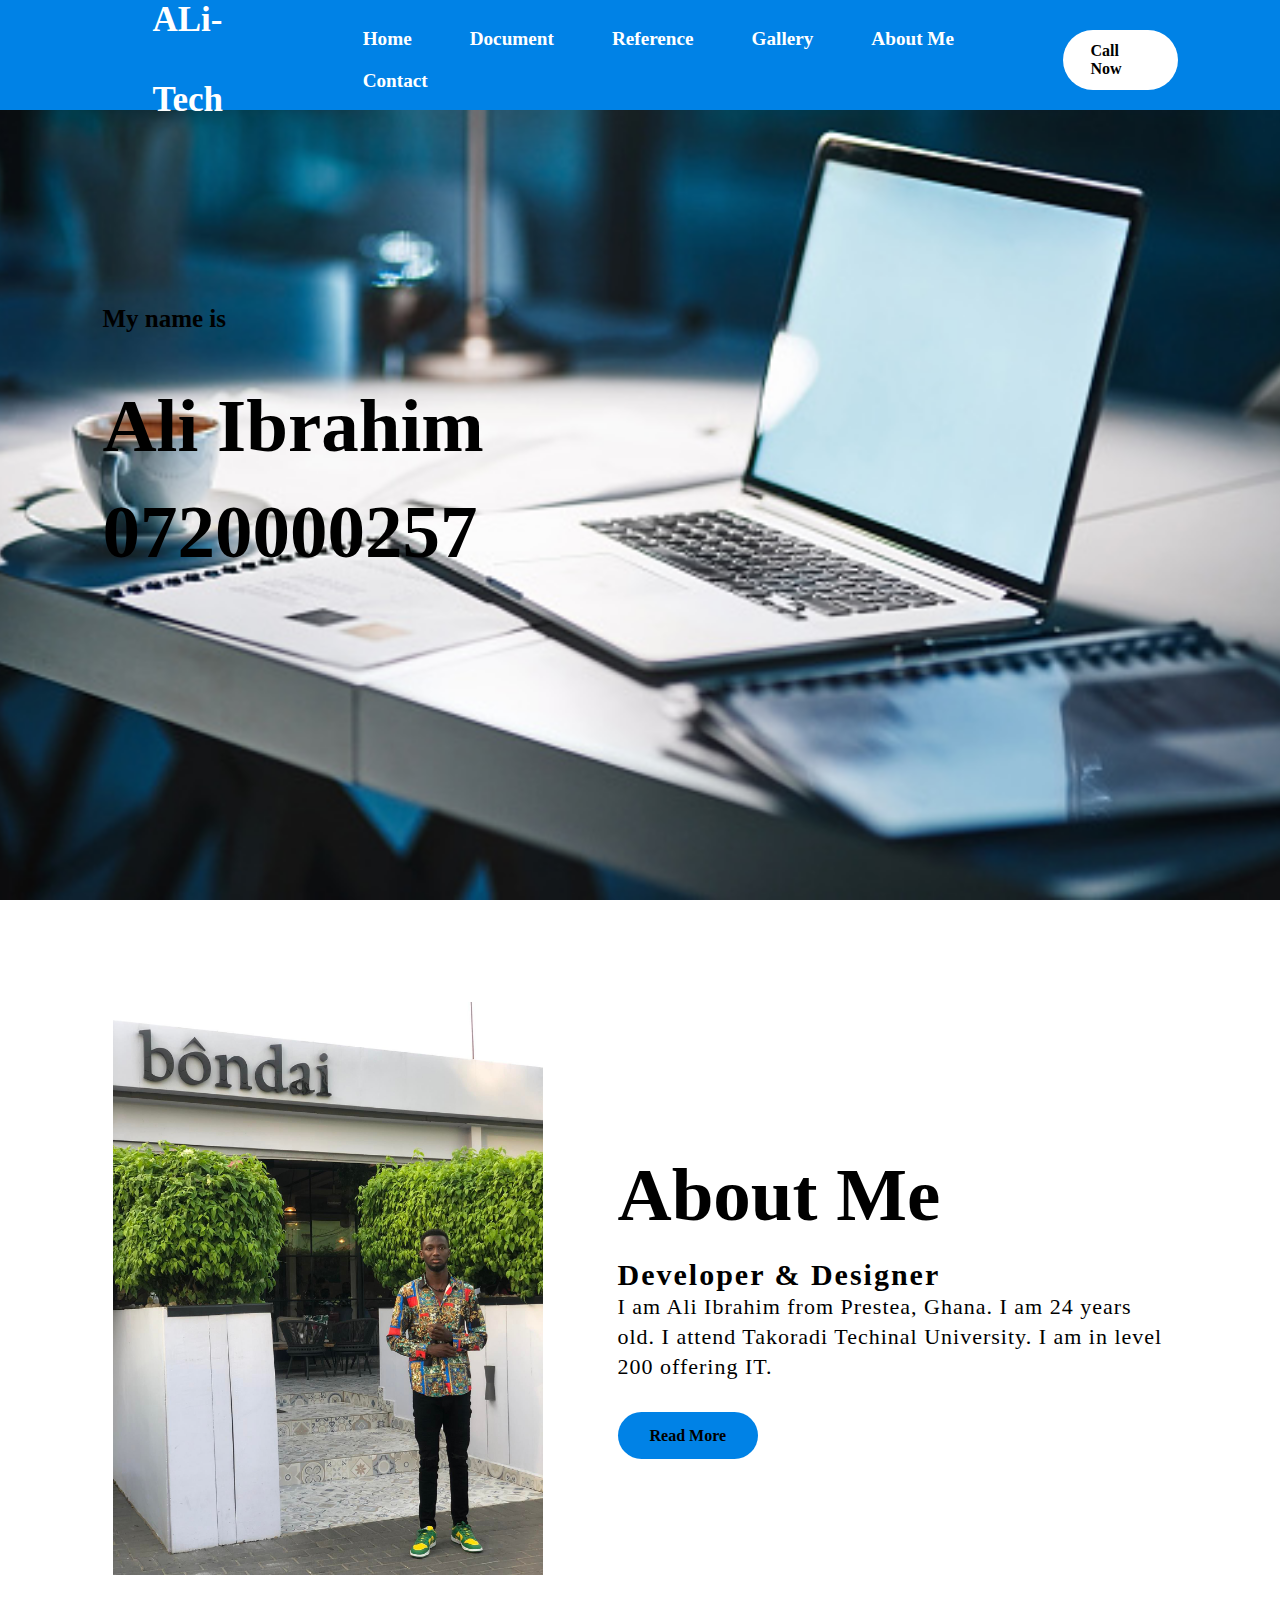
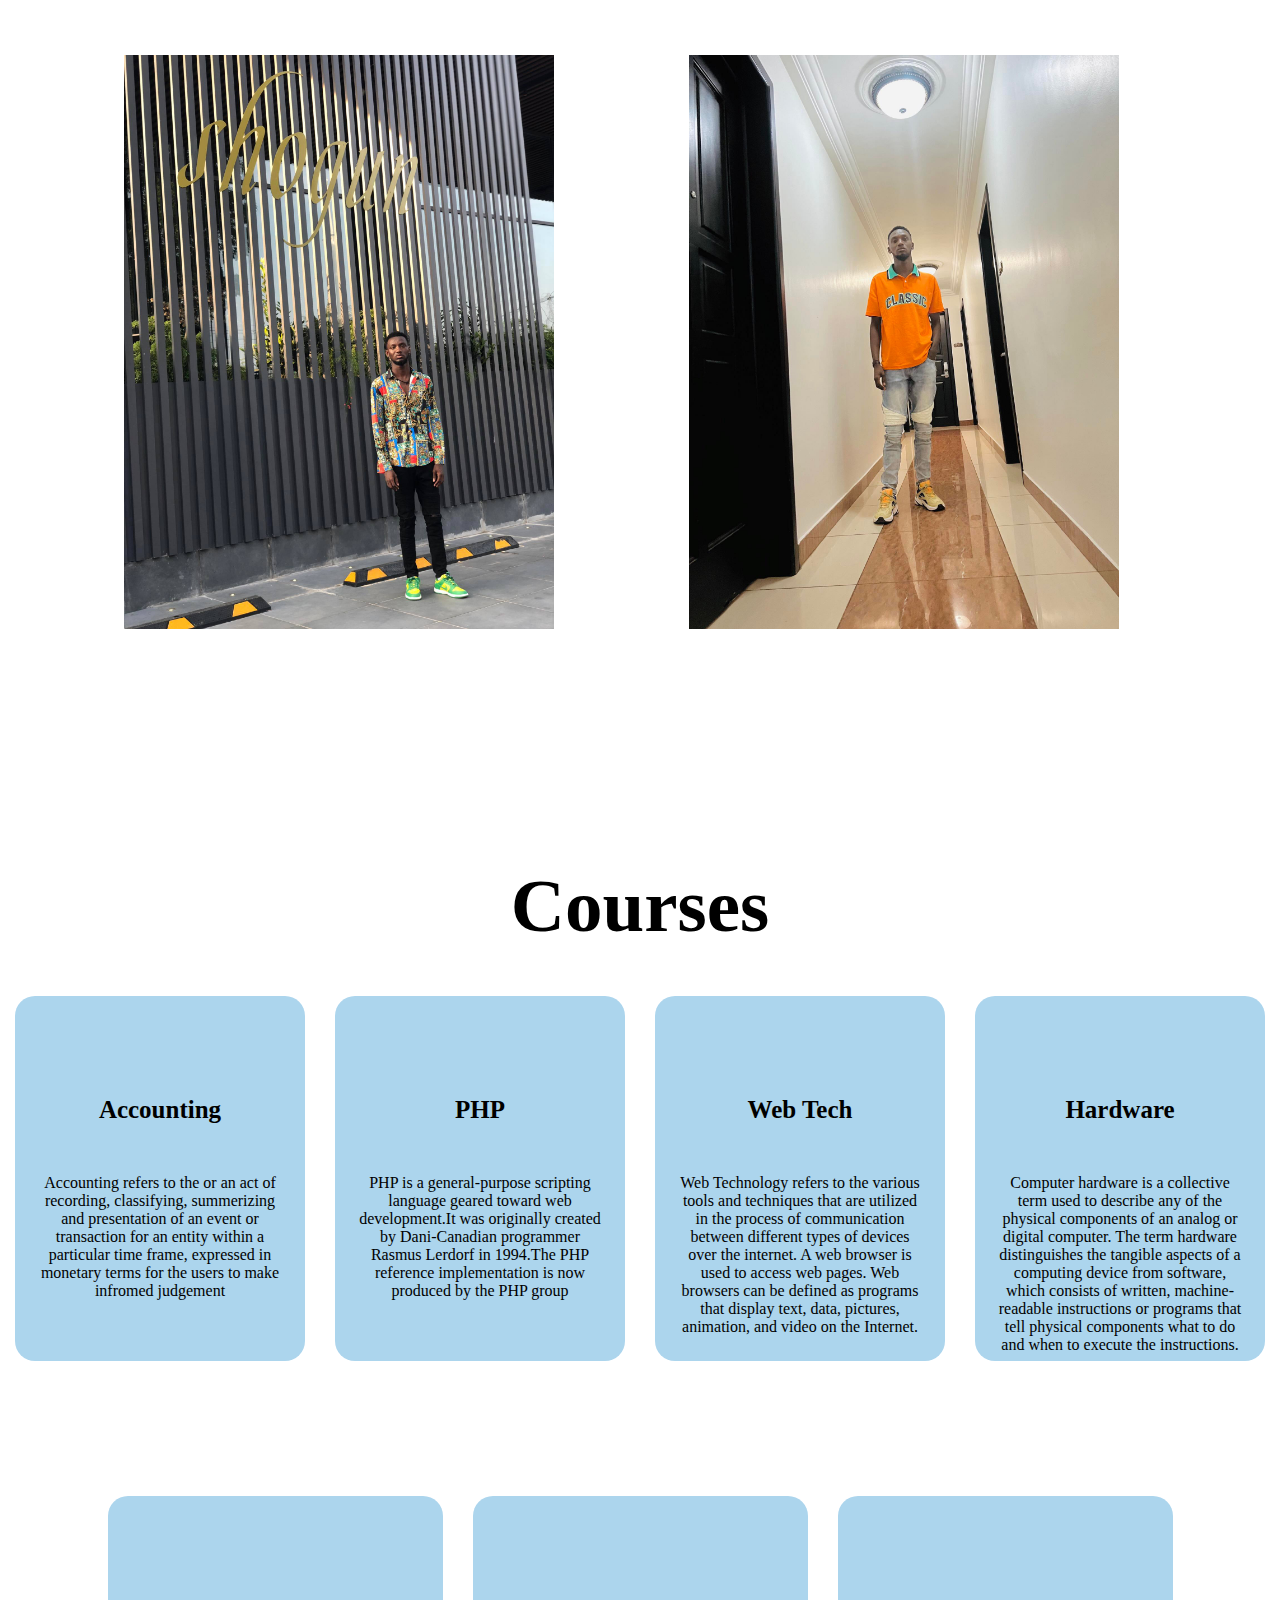
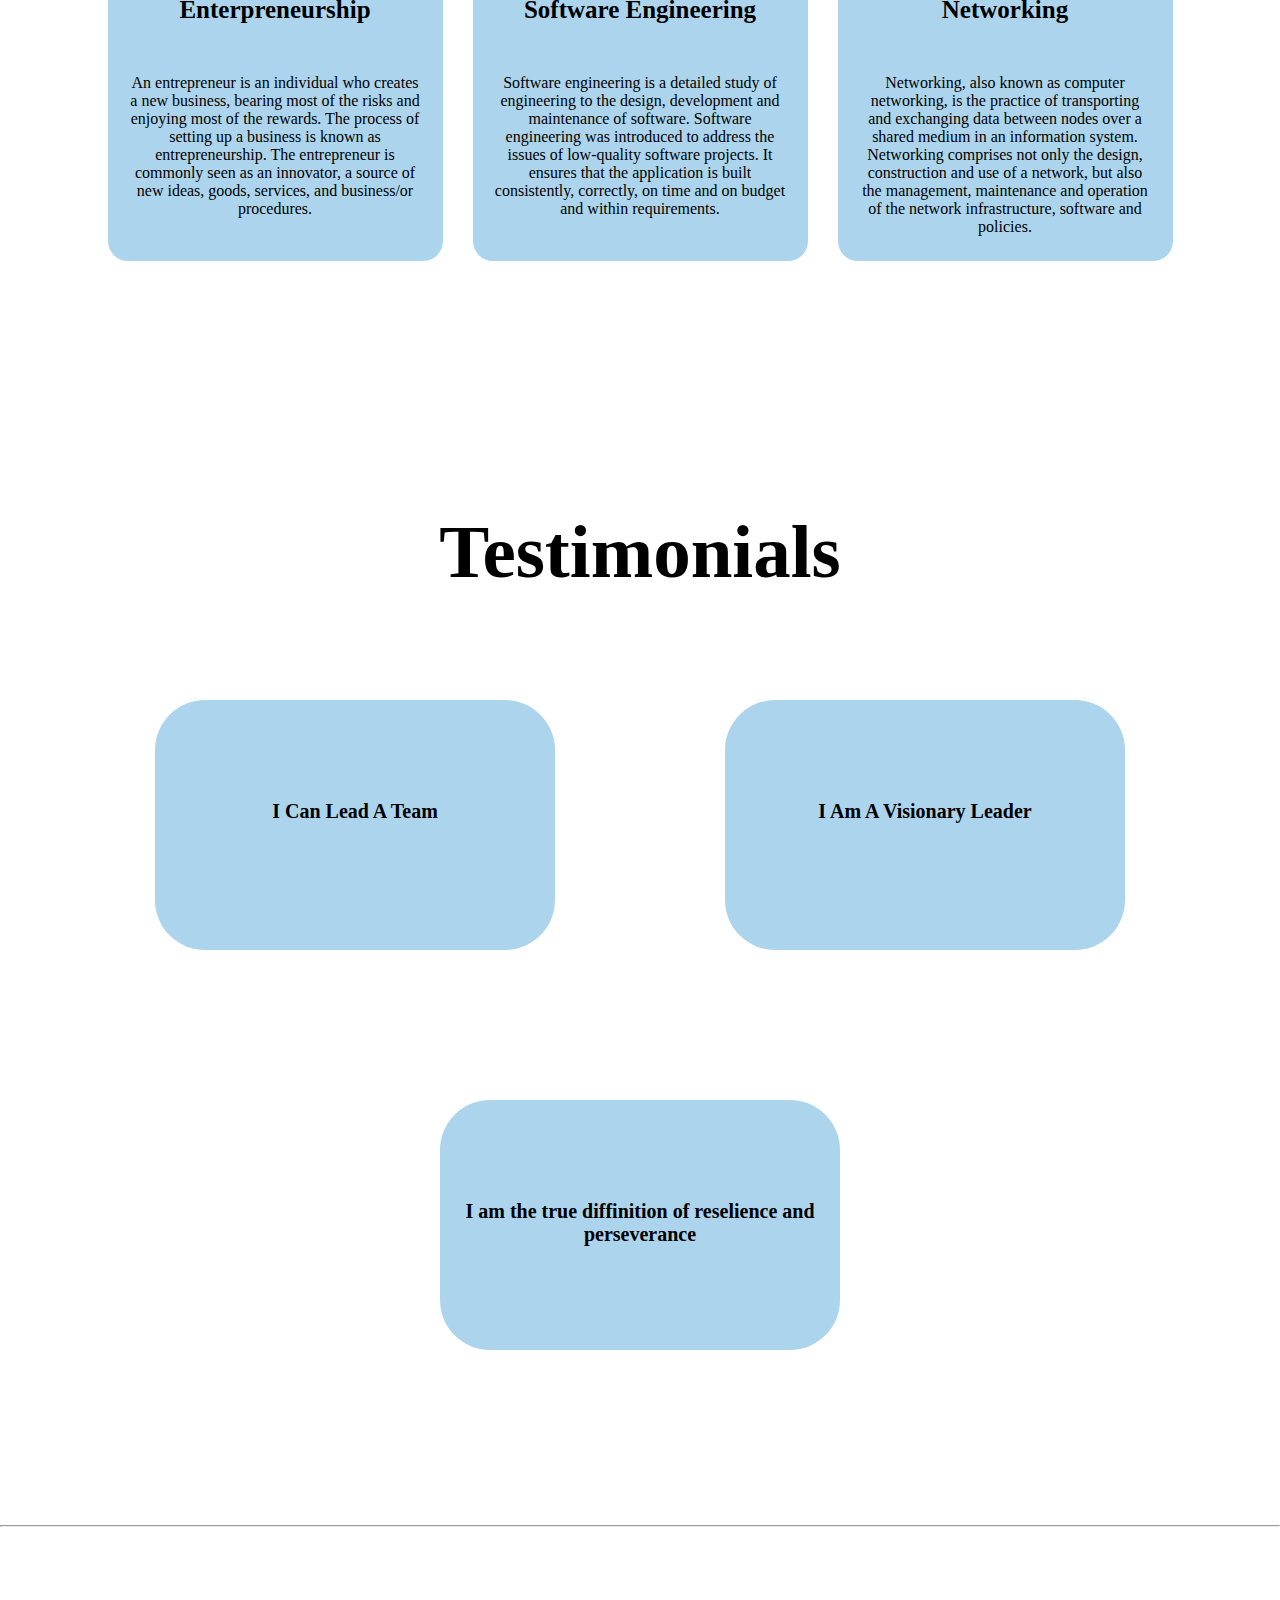
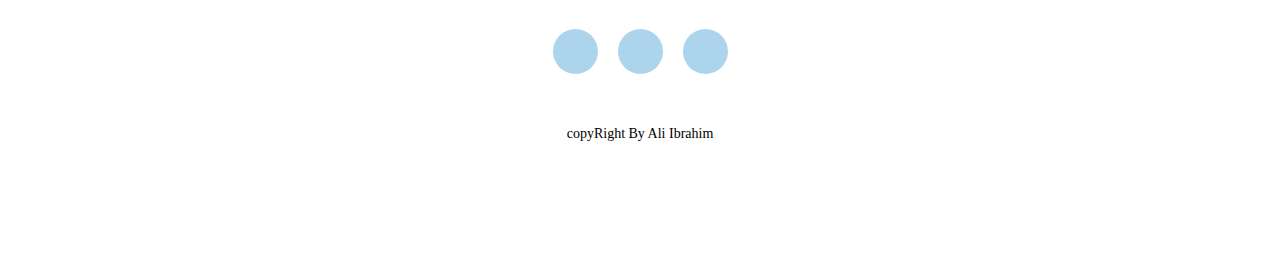
<file: index.html>
<!DOCTYPE html>
<html lang="en">
    <head>
        <meta charset="utf-8">
        <title>Portfolio</title>
        <meta name="viewport" content="width=device-width,initial-scale=1.0">
        <link rel="stylesheet" href="css/style.css">
    </head>
    <body>
        <div class="hero">
         <nav>
            <label class="logo">ALi-Tech</label>
            <ul>
                <li><a href="index.html">Home</a></li>
                <li><a href="document.html">Document</a></li>
                <li><a href="reference.html">Reference</a></li>
                <li><a href="gallery.html">Gallery</a></li>
                <li><a href="aboutme.html">About Me</a></li>
                <li><a href="contact.html">Contact</a></li>
            </ul>
            <a href="tel:0202822699" class="btn">Call Now</a>
            </nav>

            <div class="content">
                <h3>My name is</h3>
                <h1>Ali Ibrahim</h1>
                <h1>0720000257</h1>
                
    
                <div class="newslatter">

    
    
                </div>
            </div>

        </div>

        <section class="about">
            <div class="main">
                <img src="gallery/1.jpg" alt="pic-in-school" >
                
                <div class="about-text">
                    <h2>About Me</h2>
                    <h5>Developer & Designer</h5>
                    <p>I am Ali Ibrahim from Prestea, Ghana. I am 24 years old. I attend Takoradi Techinal University.
                        I am in level 200 offering IT.
                          </p>
                         <a href="aboutme.html">Read More</a>
                </div>
            </div>
            <div class="main">
                <div class="top">
                <img src="gallery/3.jpg" alt="pic-in-office">
                </div>
                <div class="top">
                    <img src="gallery/5.jpg" alt="pic-at-school">
                </div>
            </div>
            
           </section>
            <!--Course Content Start-->
   <div class="course">
    <div class="title">
        <h2>Courses</h2>
    </div>
    <div class="box">
        <div class="card">
            <h3>Accounting</h3>
            <div class="pra">
                <p>Accounting refers to the or an act of recording, classifying, summerizing and presentation
                    of an event or transaction for an entity within a particular time frame, expressed in monetary terms for 
                    the users to make infromed judgement
                </p>

            </div>
        </div>

        <div class="card">
            <h3>PHP</h3>
            <div class="pra">
                <p>PHP is a general-purpose scripting language geared toward web development.It was originally created by Dani-Canadian
                 programmer Rasmus Lerdorf in 1994.The PHP reference implementation is now produced by the PHP group</p>

            </div>
        </div>

        <div class="card">
            <h3>Web Tech</h3>
            <div class="pra">
                <p>Web Technology refers to the various tools and techniques that are utilized in the process of communication between 
                    different types of devices over the internet. A web browser is used to access web pages. Web browsers can be defined
                     as programs that display text, data, pictures, animation, and video on the Internet.
                </p>

            </div>
        </div>

        <div class="card">
            <h3>Hardware</h3>
            <div class="pra">
                <p>Computer hardware is a collective term used to describe any of the physical components of an analog or
                     digital computer. The term hardware distinguishes the tangible aspects of a computing device from software,
                      which consists of written, machine-readable instructions or programs that tell physical components what to do
                       and when to execute the instructions.</p>

            </div>
        </div>

    </div>
    <div class="course">
        
        <div class="box">
            <div class="card">
                <h3>Enterpreneurship</h3>
                <div class="pra">
                    <p>An entrepreneur is an individual who creates a new business, bearing most of the risks and enjoying most of
                         the rewards. The process of setting up a business is known as entrepreneurship. The entrepreneur is
                          commonly seen as an innovator, a source of new ideas, goods, services, and business/or procedures.
                    </p>

                </div>
            </div>

            <div class="card">
                <h3>Software Engineering</h3>
                <div class="pra">
                    <p>Software engineering is a detailed study of engineering to the design, development and maintenance of software.
                         Software engineering was introduced to address the issues of low-quality software projects. It ensures that the 
                         application is built consistently, correctly, on time and on budget and within requirements. </p>

                </div>
            </div>

            <div class="card">
                <h3>Networking</h3>
                <div class="pra">
                    <p>
                         Networking, also known as computer networking, is the practice of transporting and exchanging data between
                         nodes over a shared medium in an information system. Networking comprises not only the design, construction
                          and use of a network, but also the management, maintenance and operation of the network infrastructure,
                           software and policies.
                    </p>

                </div>
            </div>

            

        </div>

</div>
<section class="testimonials">
<h2 class="name">Testimonials</h2>
<div class="appear">
    <div class="paper">
        <div class="sentence">
            <p>
               
              <li>  I Can Lead A Team</li>
               
                
            </p>
        </div>
    </div>

    <div class="paper">
        <div class="sentence">
            <p>
                
                 <li>I Am A Visionary Leader</li>
               
              
               
            </p>
        </div>
    </div>
</div>
<div class="appear">
    <div class="paper">
        <div class="sentence">
            <p>
                
             <li>  I am the true diffinition of reselience and perseverance</li>
                
            </p>
        </div>
    </div>
    </div>

</section>
<hr>
<!--Footer start-->
<footer>

<div class="social">
    <a href="https://web.facebook.com" target="_blank"><i class="fab fa-facebook-f"></i></a>
    <a href="https://www.instagram.com" target="_blank"><i class="fab fa-instagram"></i></a>
    <a href="https://twitter.com" target="_blank"><i class="fab fa-twitter"></i></a>
</div>
<p class="end">copyRight By Ali Ibrahim</p>
</footer>
</body>
</html>

    </body>
</html>
</file>
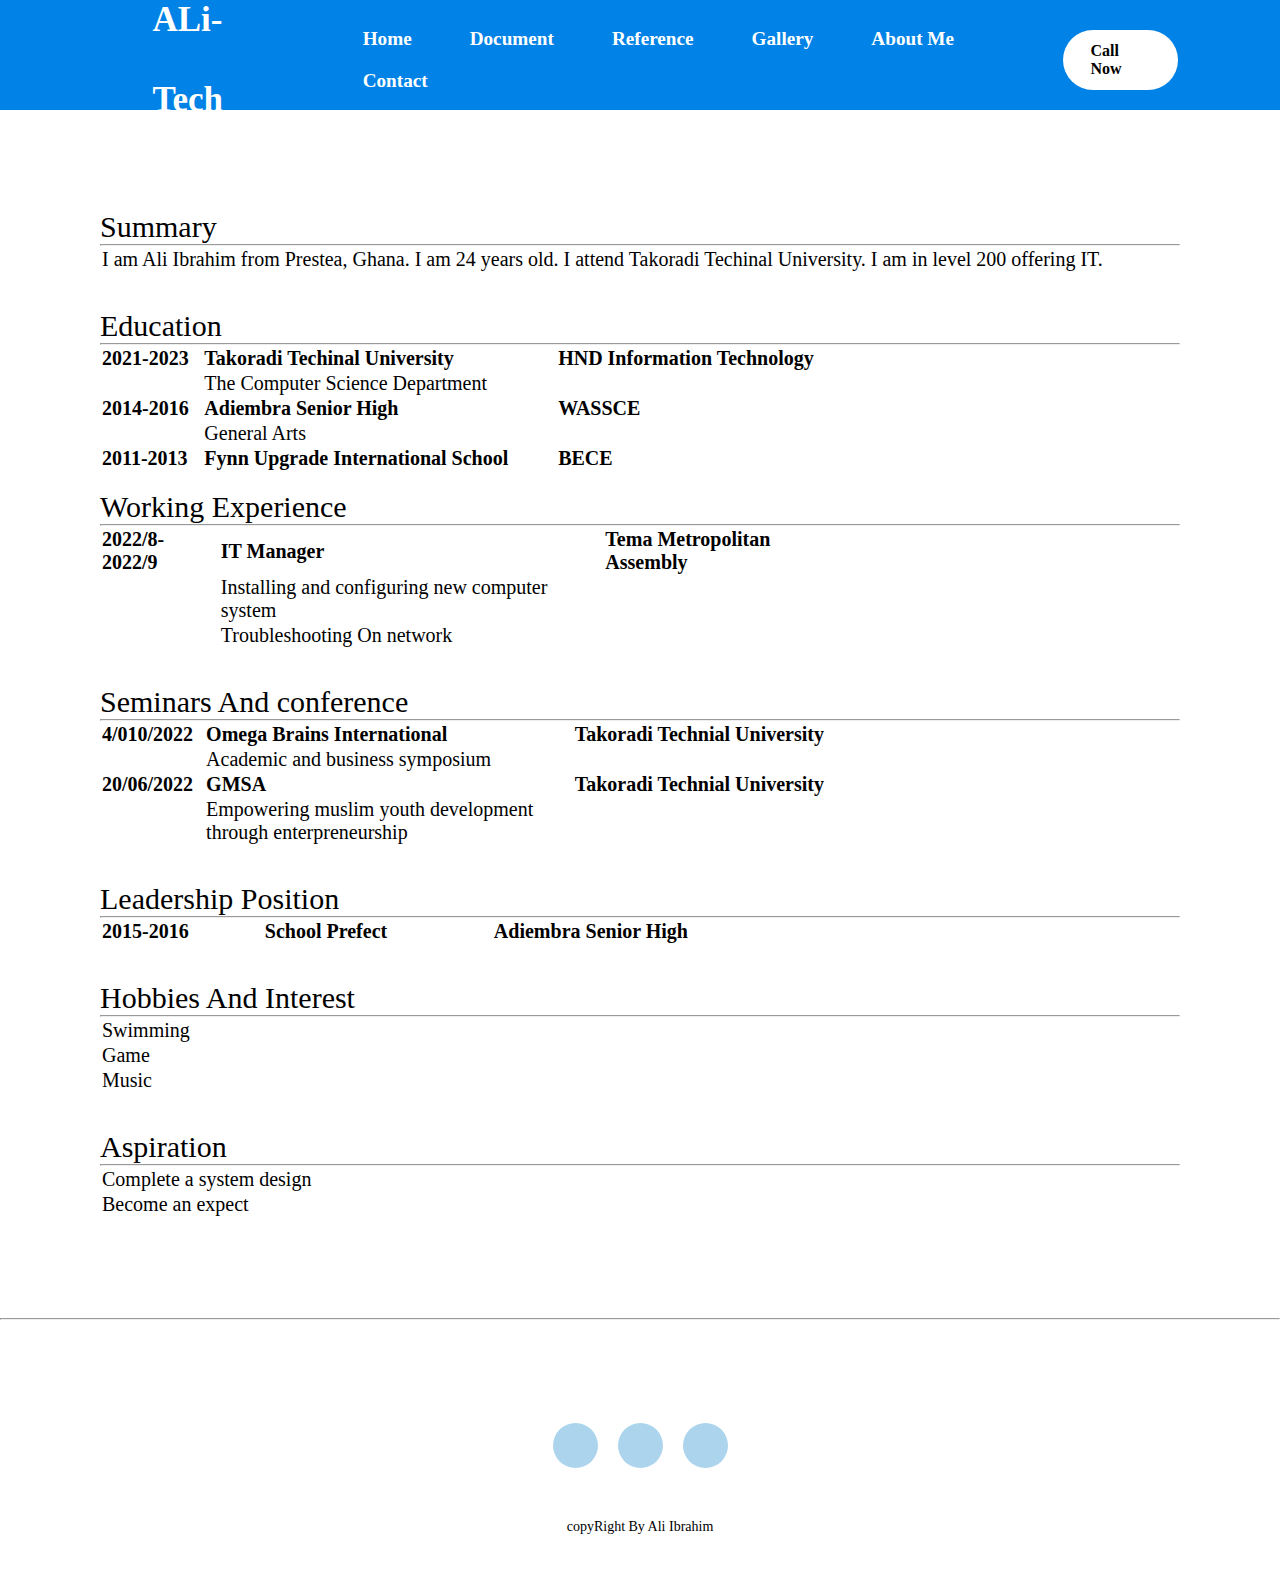
<file: aboutme.html>
<!DOCTYPE html>
<html lang="en">
    <head>
        <meta charset="utf-8">
        <title>Portfolio</title>
        <meta name="viewport" content="width=device-width,initial-scale=1.0">
        <style>
            *{
    padding:0;
    margin:0;
    text-decoration: none;
    list-style: none;
    box-sizing: border-box;
}
nav{
background: #0082e6;
height:110px;
width: 100%;
}
label.logo{
    color: white;
    font-size: 35px;
    line-height: 80px;
    padding: 0px 50px;
    font-weight:bold;
}
nav{
    display:flex;
    align-items: center;
    justify-content:space-between;
    padding-top:10px;
    padding-left:8%;
    padding-right:8%;
   
}
nav ul li{
    list-style-type: none;
    display:inline-block;
    padding:10px 25px;
    
}
nav ul li a{
    color:white;
    text-decoration: none;
    font-weight: bold;
    text-transform: capitalize;
    font-size: larger;
    border: 2px solid transparent;
   
}
nav ul li a:hover{
    color:black;
    transition: .4s;
    
}
.btn{
    background-color:white ;
    color:black;
    text-decoration: none;
    border:2px solid transparent;
    font-weight:bold;
    padding:10px 25px;
    border-radius: 30px;
    transition: transfrom .4s;
}
.btn:hover{
    transform: scale(1.2);
}
footer{
      position:relative;
      width:100%;
      height:250px;
     
      display:flex;
      flex-direction:column;
      align-items:center;
      justify-content:center;
  }
  .social{
      display:flex;
  
  }
  .social a{
      width:45px;
      height:45px;
      display:flex;
      align-items: center;
      justify-content:center;
      background: rgb(172, 213, 237);
      border-radius: 50%;
      margin:22px 10px;
      color:black;
      text-decoration: none;
      font-size: 20px;
  }
  .social a:hover{
      transform: scale(1.3);
      transition: .3s;
  }
  .end{
      position:absolute;
      bottom:35px;
      font-size: 14px;
    }
        
        table{
            font-size: 20px;
        }
        .topic{
            font-size:30px;
        }
        section{
            margin: 100px;
     }   
            </style>
    </head>
    <body>
        <div>
    <nav>
        <label class="logo">ALi-Tech</label>
        <ul>
            <li><a href="index.html">Home</a></li>
            <li><a href="document.html">Document</a></li>
            <li><a href="reference.html">Reference</a></li>
            <li><a href="gallery.html">Gallery</a></li>
            <li><a href="aboutme.html">About Me</a></li>
            <li><a href="contact.html">Contact</a></li>
        </ul>
        <a href="tel:0202822699" class="btn">Call Now</a>
        </nav>
        </div>
        <section>
            <div class="topic">Summary</div>
            <hr>
            <table>
                <tr>
                    <td>
                        I am Ali Ibrahim from Prestea, Ghana. I am 24 years old. I attend Takoradi Techinal University.
                        I am in level 200 offering IT.
    
                    </td>
                </tr>
            </table>
            <br>
            <br>
            <div class="topic">Education</div>
            <hr>
            <table border="0" width="70%">
                <tr>
                <td><b>2021-2023</b></td>
                <td colspan="2"><b>Takoradi Techinal University</b></td>
                <td><b>HND Information Technology</b></td>
               
                </tr>
                <tr>
                    <td></td>
                    <td colspan="2">
                       <li> The Computer Science Department</li>
                    </td>
                </tr>
               
                <tr>
                    <td><b>2014-2016</b></td>
                    <td colspan="2"><b>Adiembra Senior High</b></td>
                    <td><b>WASSCE</b></td>
                </tr>
                <tr>
                    <td></td>
                    <td colspan="2"><li>General Arts</li></td>
                    
                </tr>
                <tr>
                    <td><b>2011-2013</b></td>
                    <td colspan="2"><b>Fynn Upgrade International School</b></td>
                    <td><b>BECE</b></td>
                </tr>
            </table>
            <br>
           
            <p>
                <div class="topic">Working Experience</div>
            </p>
           <hr>
           <table border="0" width="70%">
            <tr>
                <td><b>2022/8-2022/9</b></td>
                <td colspan="2"><b>IT Manager</b></td>
                <td><b>Tema Metropolitan Assembly</b></td>
              </tr>
              <tr>
                <td></td>
                <td colspan="2">
                   <li>Installing and configuring new computer system</li>
                 </td>
            </tr>
            <tr>
                <td></td>
                <td colspan="2">
                   <li>Troubleshooting On network</li>
                 </td>
            </tr>
         </table>
         <br>
         <br>
         <div class="topic">
            Seminars And conference
            <hr>
         </div>
         <table border="0" width="70%">
            <tr>
                <td><b>4/010/2022</b></td>
                <td colspan="2"><b>Omega Brains International</b></td>
                <td><b>Takoradi Technial University</b></td>
            </tr>
            <tr>
                <td></td>
                <td><li>Academic and business symposium</li></td>
            </tr>
            <tr>
                <td><b>20/06/2022</b></td>
                <td colspan="2"><b>GMSA</b></td>
                <td><b>Takoradi Technial University</b></td>
            </tr>
            <tr>
                <td></td>
                <td><li>Empowering muslim youth development<br>
                through enterpreneurship</li></td>
            </tr>
           
         </table>
         <br>
         <br>
         <div class="topic"> Leadership Position</div>
         <hr>
         <table border="0" width="70%">
            <tr>
                <td><b>2015-2016</b></td>
                <td colspan="2"><b>School Prefect</b></td>
                <td><b>Adiembra Senior High</b></td>
            </tr>
         </table>
         <br>
         <br>
         <div class="topic">Hobbies And Interest</div>
         <hr>
         <table border="0" width="70%">
           
            <tr>
                <td colspan=""><li>Swimming</li> </td>
            </tr>
            <tr>
                <td colspan=""><li>Game</li> </td>
            </tr>
             <tr>
                <td colspan=""><li>Music</li> </td>
            </tr>
         </table>
         <br>
         <br>
         <div class="topic">
            Aspiration
         </div>
         <hr>
         <table>
           
            <tr>
                <td><li>Complete a system design</li></td>
            </tr>
            <tr>
                <td><li>Become an expect</li></td>
            </tr>
         </table>
          
        </section>
        <hr>
        <!--Footer start-->
        <footer>
         
         <div class="social">
            <a href="https://web.facebook.com" target="_blank"><i class="fab fa-facebook-f"></i></a>
            <a href="https://www.instagram.com" target="_blank"><i class="fab fa-instagram"></i></a>
            <a href="https://twitter.com" target="_blank"><i class="fab fa-twitter"></i></a>
        </div>
        <p class="end">copyRight By Ali Ibrahim</p>
        </footer>
    


    </body>
</html>
</file>
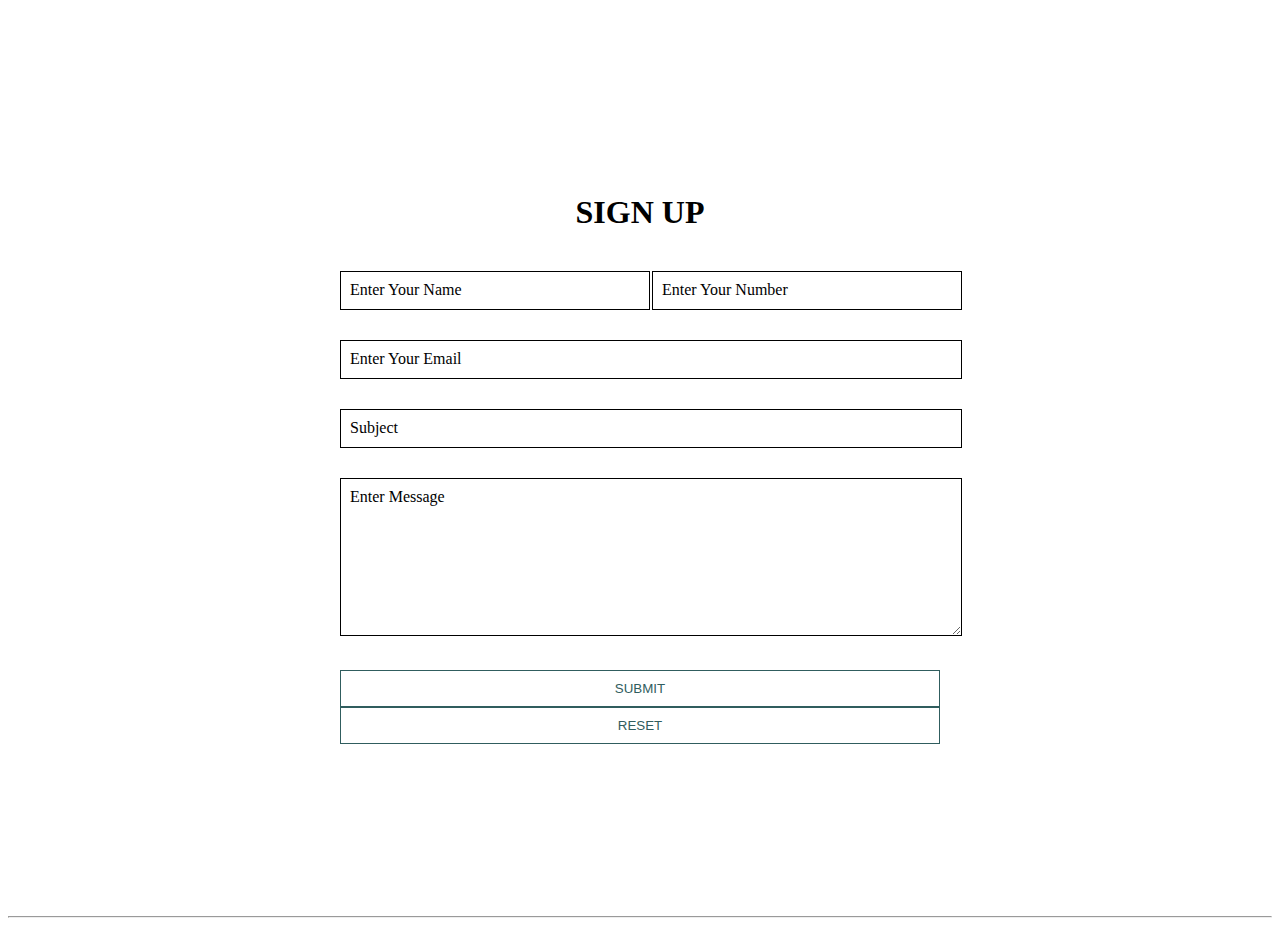
<file: contact.html>
<!DOCTYPE html>
<html lang="en">
    <head>
        <meta charset="utf-8">
        <title>Portfolio</title>
        <meta name="viewport" content="width=device-width,initial-scale=1.0">
        <link rel="stylesheet" href="css/contact.css">
    </head>
    <body>

<div class="hero">

    <form action="https://formspree.io/f/xknydwky" method="POST" enctype="multipart/form-data">
        <div class="sign-up">
           <h1>SIGN UP</h1>
        </div>
        
        <div class="row">
            <div class="input-group">
                <input type="text"id="name" name="name" required>
                <label for="name"><i class="fas fa-user"></i>Enter Your Name</label>
            </div>

            <div class="input-group">
                <input type="text"id="name" name="phone" required>
                <label for="tel"><i class="fas fa-phone-square-alt"></i>Enter Your Number</label>
            </div>

        </div>
      
        <div class="input-group">
            <input type="email"id="email" name="email" required>
            <label for="email"><i class="fas fa-envelope"></i>Enter Your Email</label>
        </div>
        <div class="input-group">
            <input type="text"id="subject" name="subject"required>
            <label for="subject"><i class="fas fa-comments"></i></i></i>Subject</label>
        </div>

        <div class="input-group">
           <textarea id="message" rows="8" required></textarea>
           <label for="message"><i class="fas fa-comments"></i>Enter Message</label>
        </div>

        <button type="submit">SUBMIT<i class="fas fa-paper-plane"></i></button>
        <button type="reset">RESET<i class=></i></button>
    </form>
</div>
<hr>
    </body>
</html>
</file>
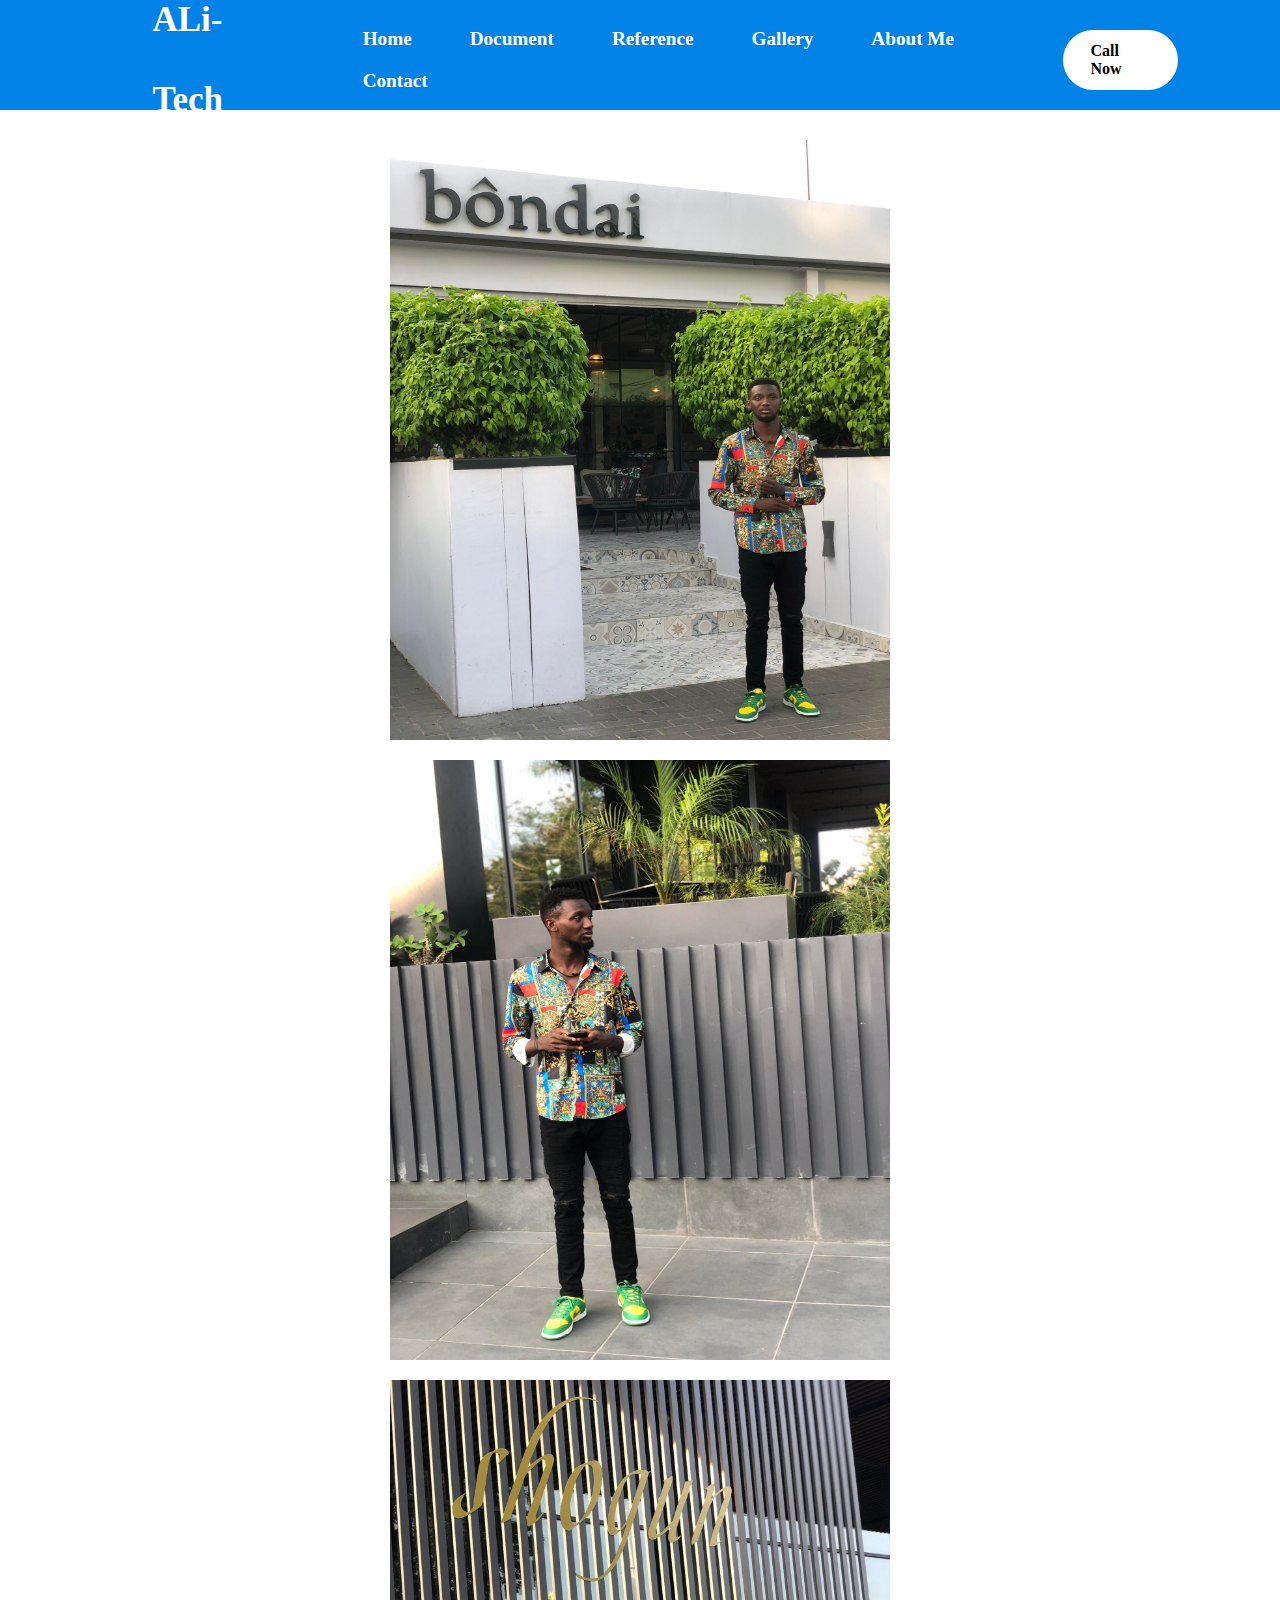
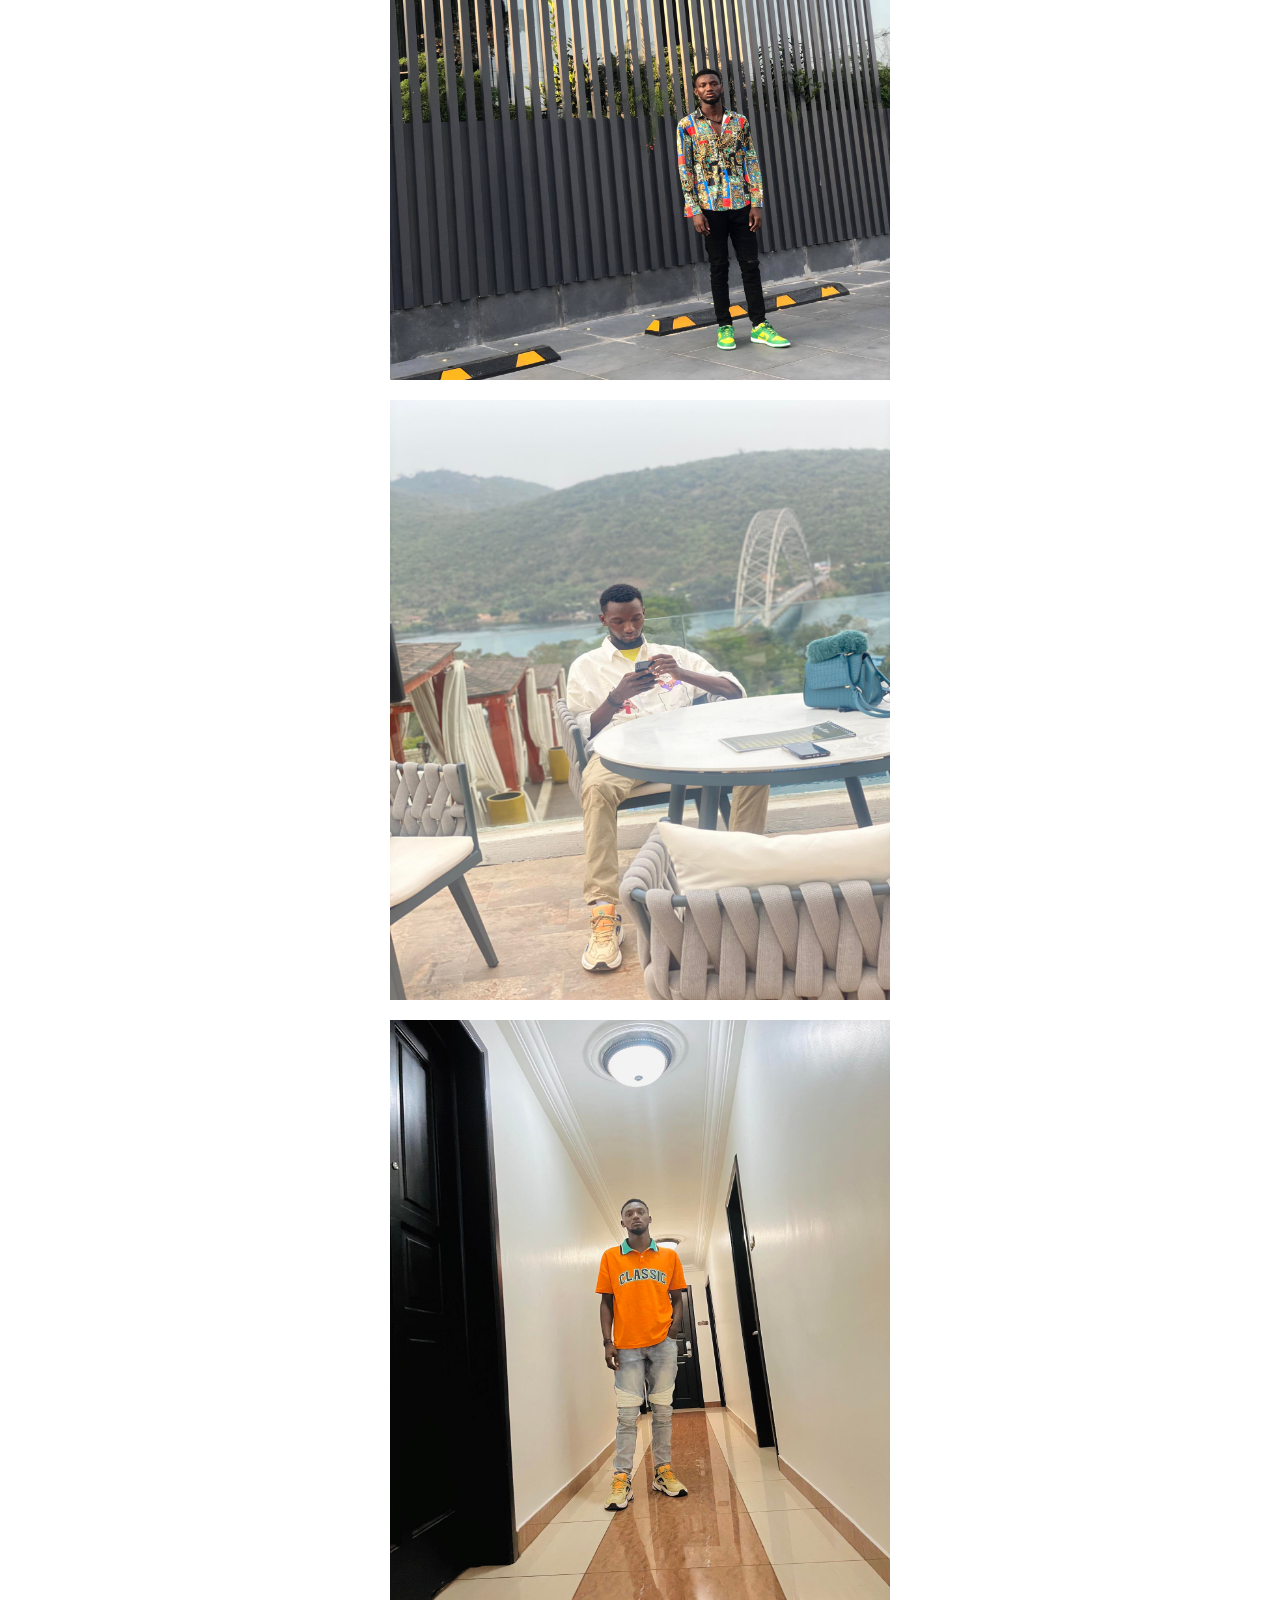
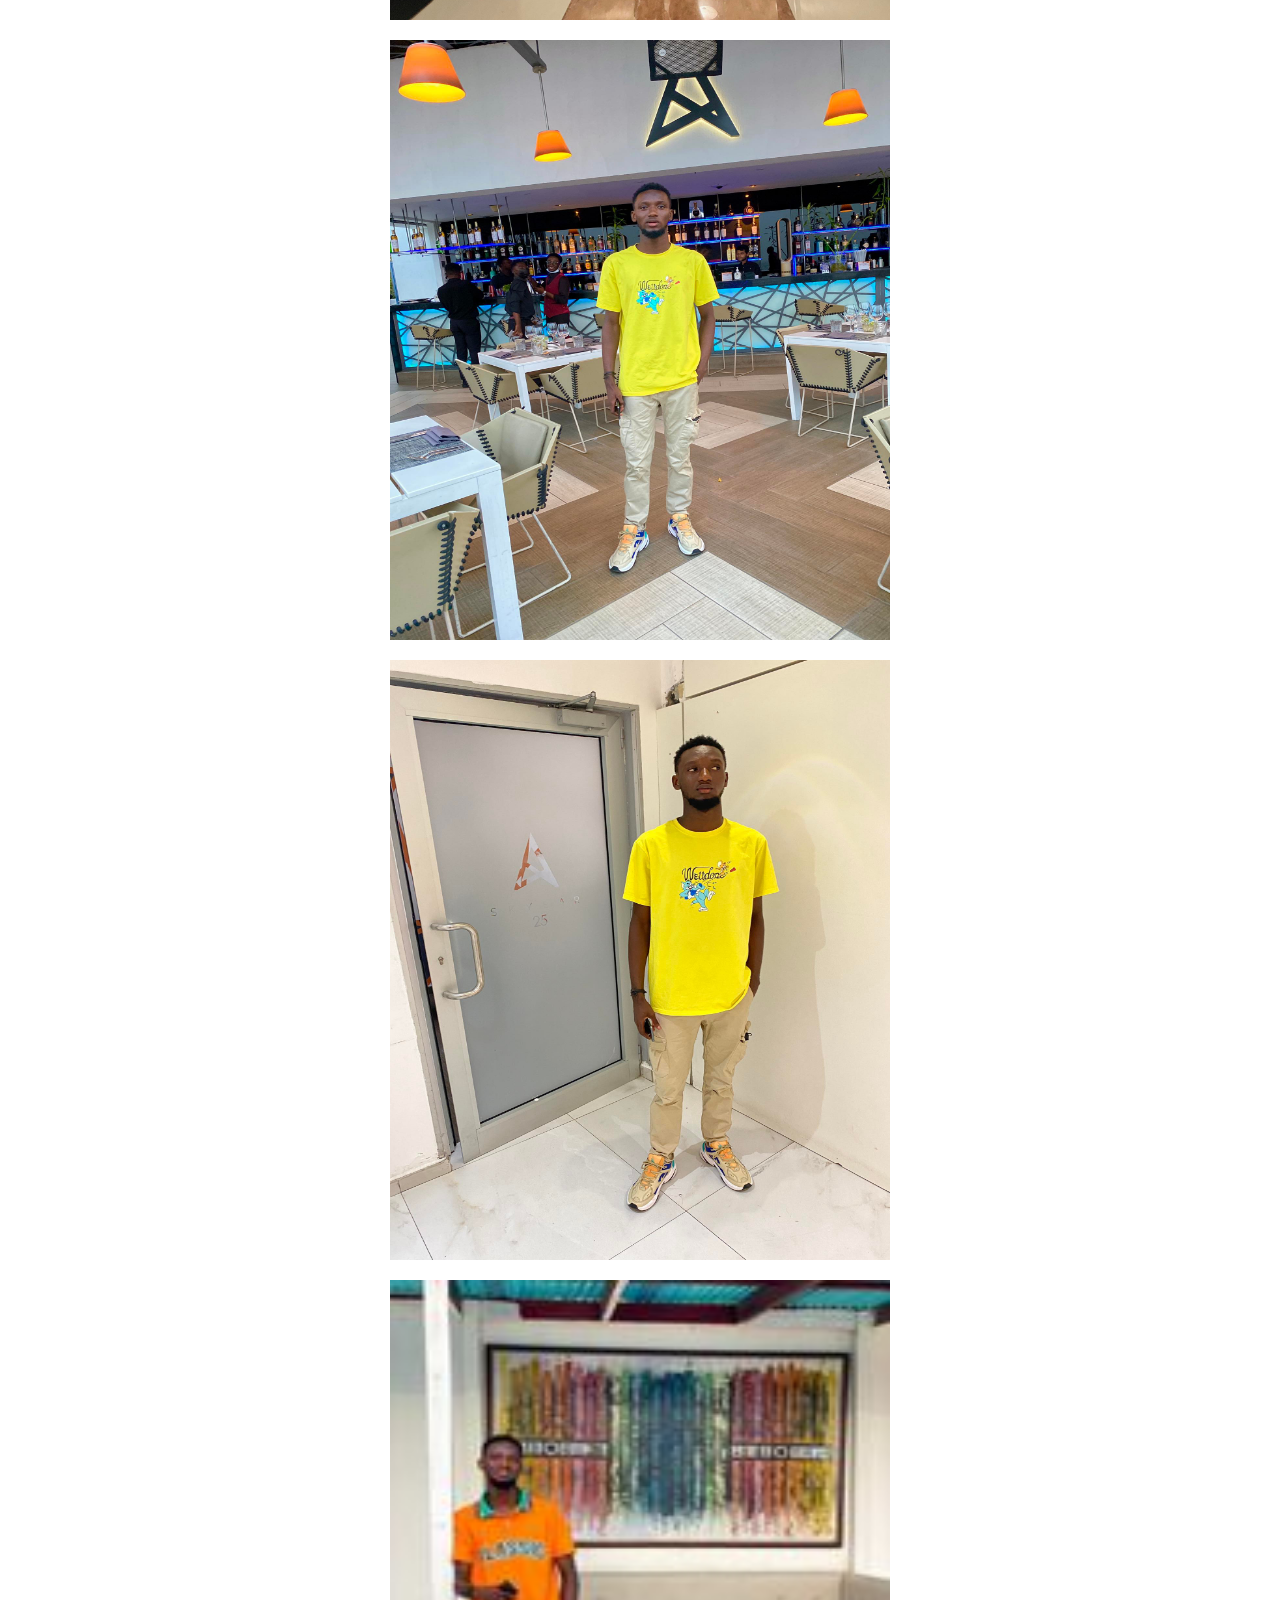
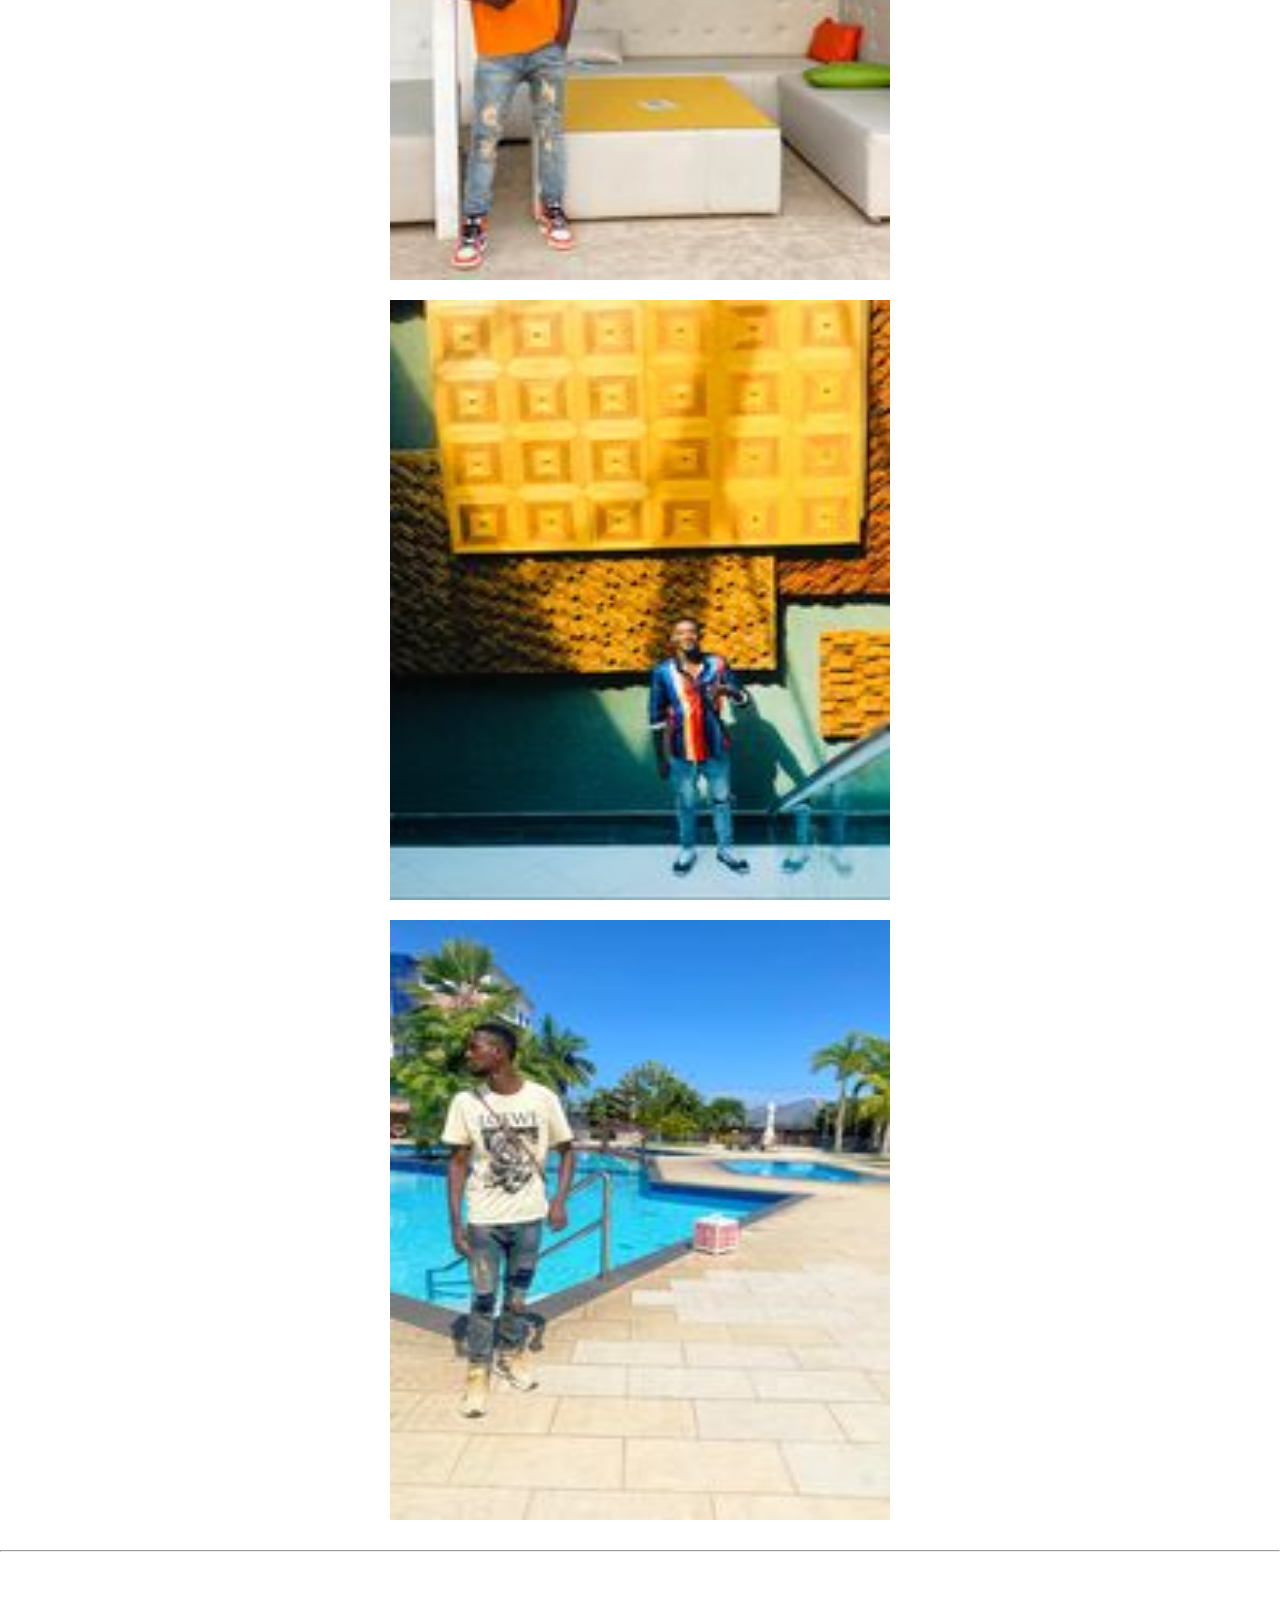
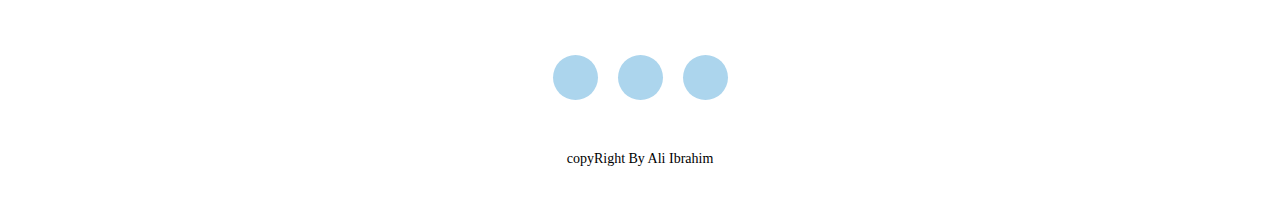
<file: gallery.html>
<!DOCTYPE html>
<html lang="en">
    <head>
        <meta charset="utf-8">
        <title>Portfolio</title>
        <meta name="viewport" content="width=device-width,initial-scale=1.0">
        <link rel="stylesheet" href="css/gallery.css">
    </head>
    <body>
        <div>
         <nav>
            <label class="logo">ALi-Tech</label>
            <ul>
                <li><a href="index.html">Home</a></li>
                <li><a href="document.html">Document</a></li>
                <li><a href="reference.html">Reference</a></li>
                <li><a href="gallery.html">Gallery</a></li>
                <li><a href="aboutme.html">About Me</a></li>
                <li><a href="contact.html">Contact</a></li>
            </ul>
            <a href="tel:0202822699" class="btn">Call Now</a>
            </nav>
        </div>


        <div class="gallery">
            <img src="gallery/1.jpg" alt="My-pic">
            <img src="gallery/2.jpg" alt="My-pic">
            <img src="gallery/3.jpg" alt="My-pic">
            <img src="gallery/4.jpg" alt="My-pic">
            <img src="gallery/5.jpg" alt="My-pic">
            <img src="gallery/6.jpg" alt="My-pic">
            <img src="gallery/7.jpg" alt="My-pic">
            
            <img src="gallery/9.jpg" alt="My-pic">
            <img src="gallery/10.jpg" alt="My-pic">
            <img src="gallery/8.jpg" alt="My-pic">

        </div>


        <hr>
<!--Footer start-->
<footer>

<div class="social">
    <a href="https://web.facebook.com" target="_blank"><i class="fab fa-facebook-f"></i></a>
    <a href="https://www.instagram.com" target="_blank"><i class="fab fa-instagram"></i></a>
    <a href="https://twitter.com" target="_blank"><i class="fab fa-twitter"></i></a>
</div>
<p class="end">copyRight By Ali Ibrahim</p>
</footer>
</file>
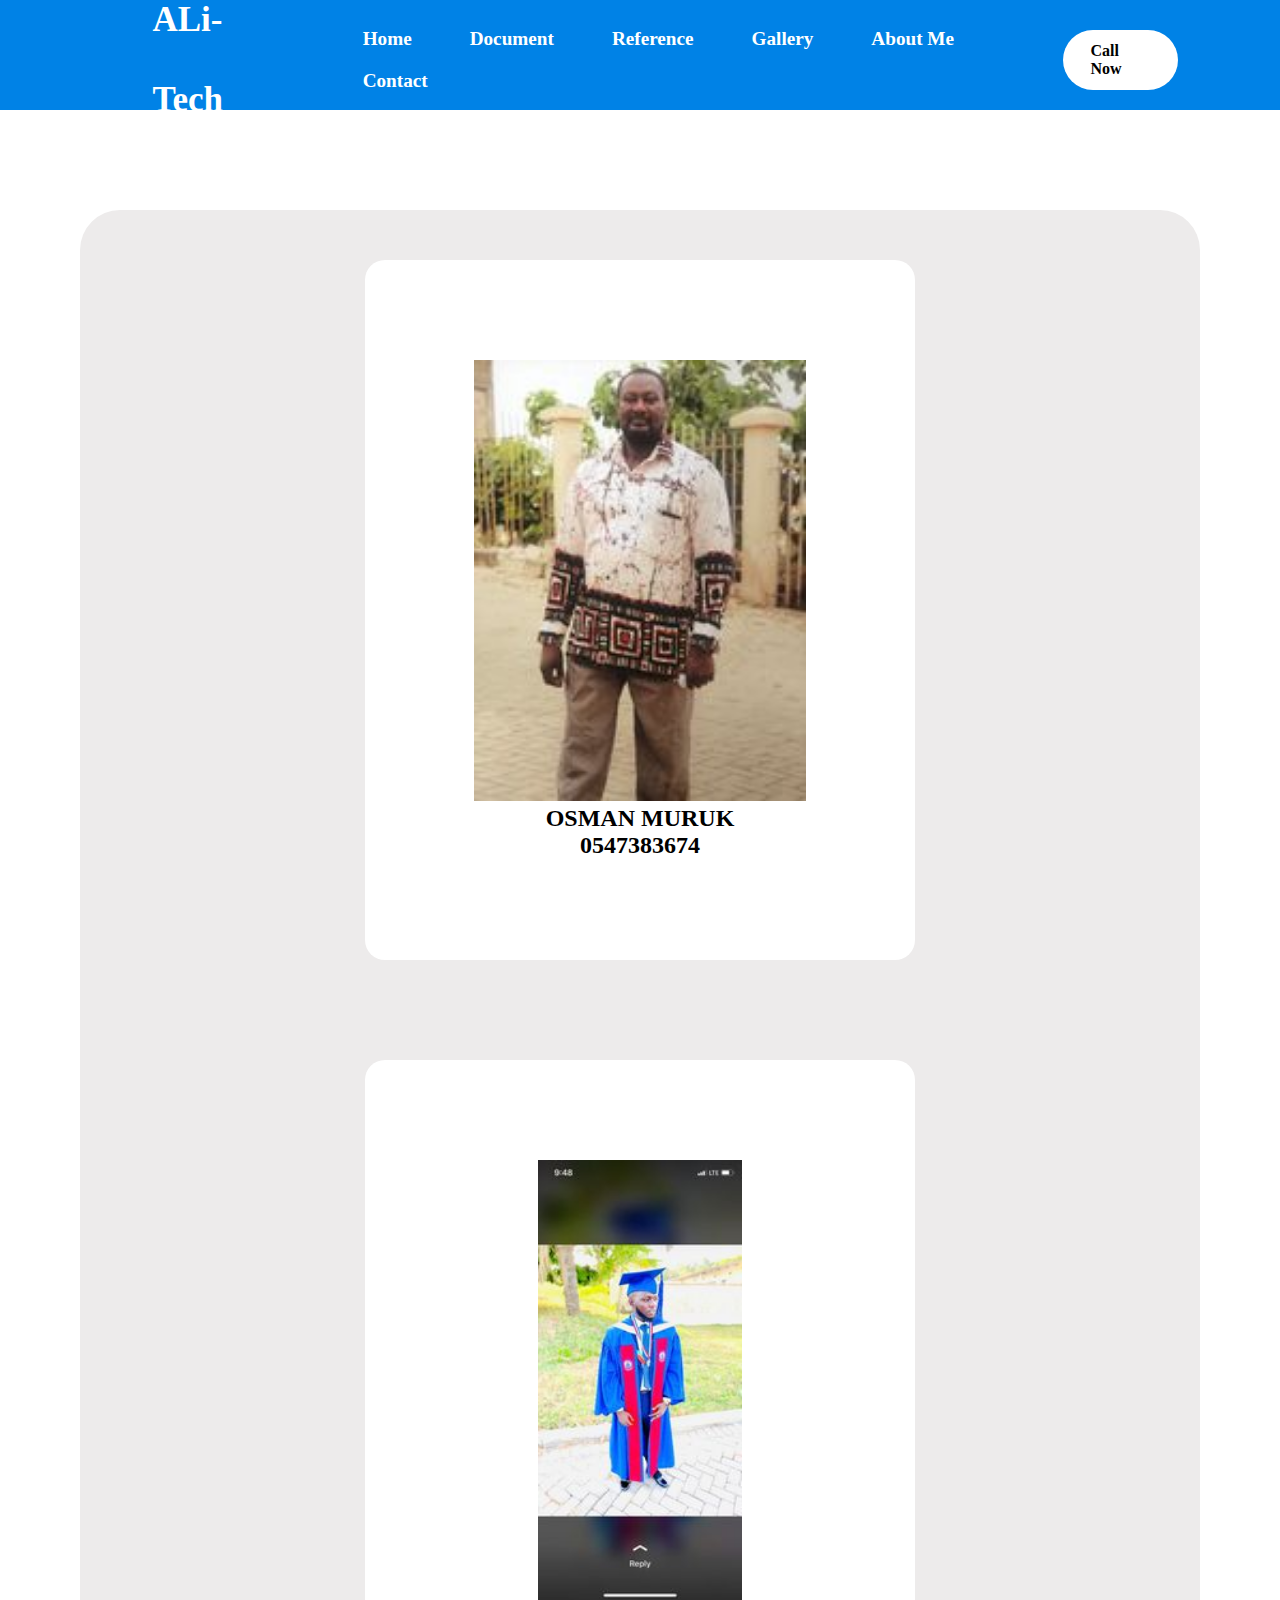
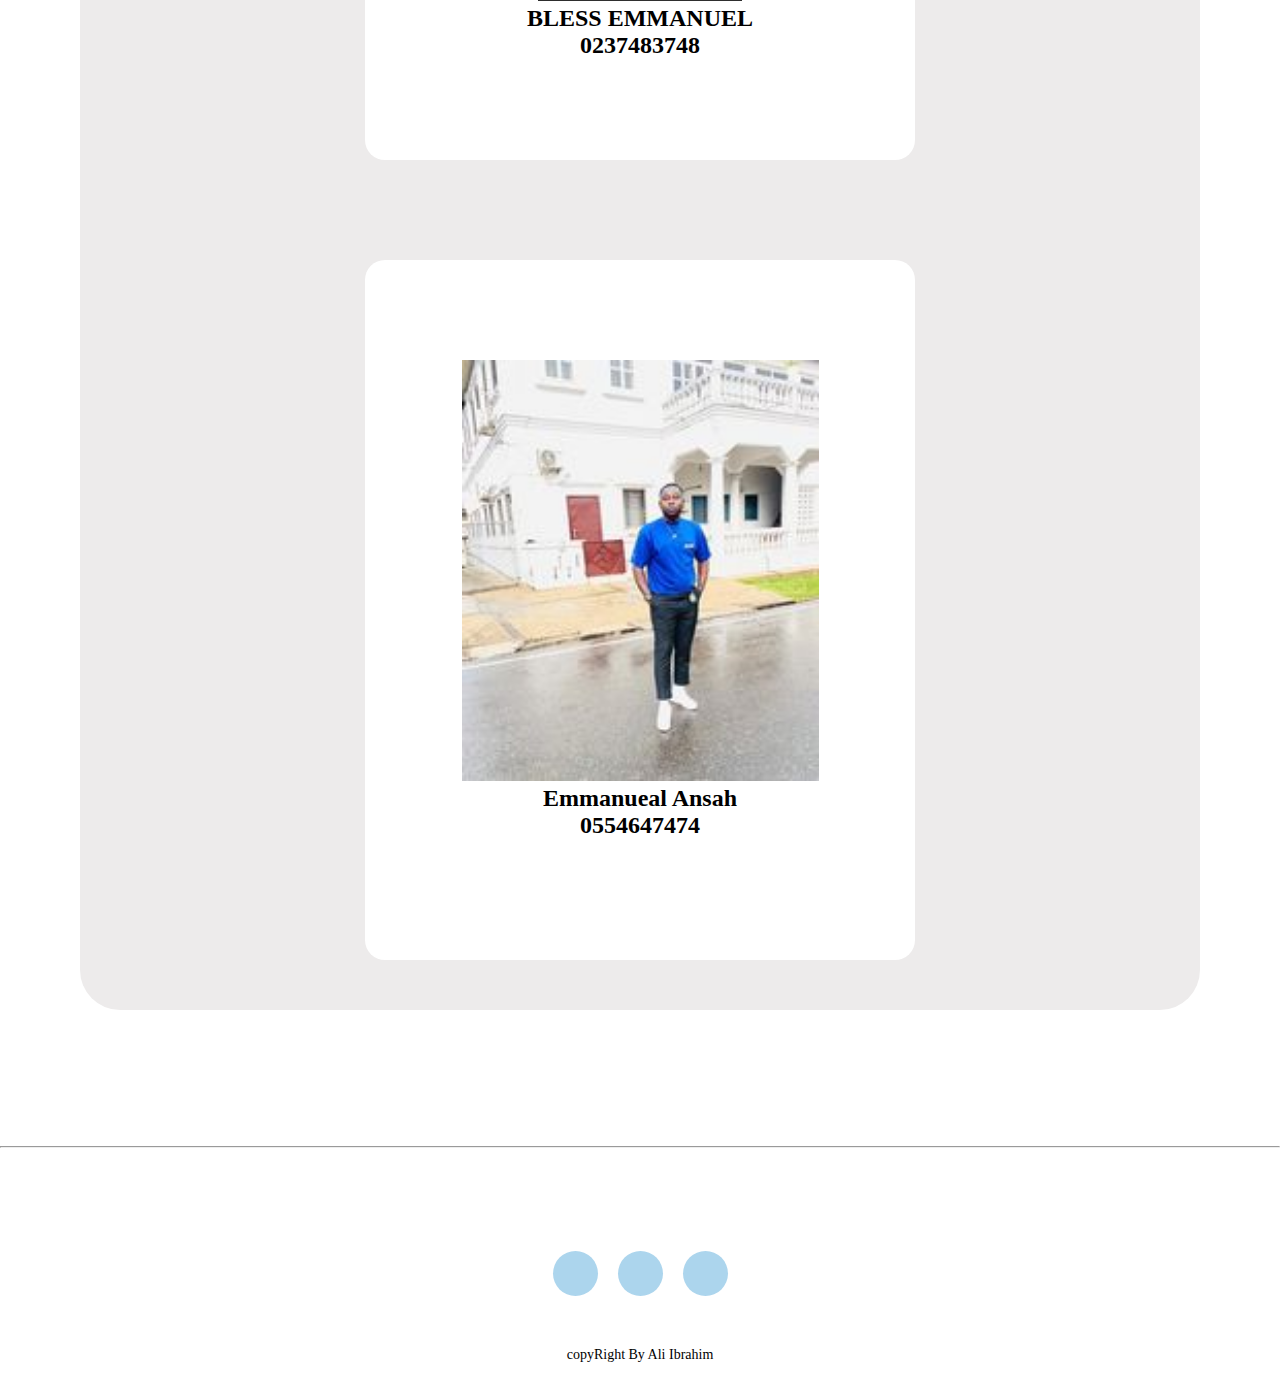
<file: reference.html>
<!DOCTYPE html>
<html lang="en">
    <head>
        <meta charset="utf-8">
        <title>Portfolio</title>
        <meta name="viewport" content="width=device-width,initial-scale=1.0">
        <link rel="stylesheet" href="css/reference.css">
    </head>
    <body>
        <div>
         <nav>
            <label class="logo">ALi-Tech</label>
            <ul>
                <li><a href="index.html">Home</a></li>
                <li><a href="document.html">Document</a></li>
                <li><a href="reference.html">Reference</a></li>
                <li><a href="gallery.html">Gallery</a></li>
                <li><a href="aboutme.html">About Me</a></li>
                <li><a href="contact.html">Contact</a></li>
            </ul>
            <a href="tel:0202822699" class="btn">Call Now</a>
            </nav>
        </div>
        <section class="reference">
            <div class="box">
                <div class="card">
                    <div class="pra">
                        <img src="referencepics/1.jpg" alt="MASHUD" width="65%">
                        <p>
                            <h2>
                            OSMAN MURUK<br>
                            0547383674
                            </h2>
                        </p>
                    </div>
                </div>
    
                <div class="card">
                    <div class="pra">
                        <img src="referencepics/2.jpg" alt="BASHIRU" width="40%">
                        <p>
                            <h2>
                            BLESS EMMANUEL<br>
                            0237483748
                            </h2>
                        </p>
                    </div>
                </div>
            </div>
            <div class="box">
                <div class="card">
                    <div class="pra">
                        <img src="referencepics/3.jpg" alt="Zelia" width="70%">
                        <p>
                            <h2>
                            Emmanueal Ansah<br>
                            0554647474
                            </h2>
                        </p>
                    </div>
                </div>
                </div>
        </section>
        <br>
        <br>
        <hr>


<!--Footer start-->
<footer>

<div class="social">
    <a href="https://web.facebook.com" target="_blank"><i class="fab fa-facebook-f"></i></a>
    <a href="https://www.instagram.com" target="_blank"><i class="fab fa-instagram"></i></a>
    <a href="https://twitter.com" target="_blank"><i class="fab fa-twitter"></i></a>
</div>
<p class="end">copyRight By Ali Ibrahim</p>
</footer>
</file>
<file: css/style.css>
*{
    padding:0;
    margin:0;
    text-decoration: none;
    list-style: none;
    box-sizing: border-box;
}
.hero{
    background: url("../background/2.jpg");
    width:100%;
    height:100vh;
    background-position: center;
    background-size: cover;
    background-repeat: no repeat;
}
nav{
background: #0082e6;
height:110px;
width: 100%;
}
label.logo{
    color: white;
    font-size: 35px;
    line-height: 80px;
    padding: 0px 50px;
    font-weight:bold;
}
nav{
    display:flex;
    align-items: center;
    justify-content:space-between;
    padding-top:10px;
    padding-left:8%;
    padding-right:8%;
   
}
nav ul li{
    list-style-type: none;
    display:inline-block;
    padding:10px 25px;
    
}
nav ul li a{
    color:white;
    text-decoration: none;
    font-weight: bold;
    text-transform: capitalize;
    font-size: larger;
    border: 2px solid transparent;
   
}
nav ul li a:hover{
    color:black;
    transition: .4s;
    
}
.btn{
    background-color:white ;
    color:black;
    text-decoration: none;
    border:2px solid transparent;
    font-weight:bold;
    padding:10px 25px;
    border-radius: 30px;
    transition: transfrom .4s;
}
.btn:hover{
    transform: scale(1.2);
}

.content{
    position:absolute;
    top:50%;
    left: 8%;
    transform:translateY(-50%);
}
h1{
    color:black;
    margin:20px 0px 20px;
    font-size:75px;
}
h3{
    color:black;
    font-size:25px;
    margin-bottom: 50px;
}
h4{
    color:black;
    letter-spacing:2px;
    font-size:20px;
}
h2{
    color:black;
    font-size: 25px;
    margin:20px 0px 20px;
}
/*
span{
    color: #a7f0f3;
}
*/
.about{
    margin-top: 2px;
    width:100%;
    padding:100px 0px;
    background-color: white;
}
.about img{
    height:auto;
    width:430px;
}
.about-text{
    width:550px;
}
.main{
    width:1130px;
    max-width: 95%;
    margin:0 auto;
    display:flex;
    align-items: center;
    justify-content: space-around;
}
.about-text h2{
    color:black;
    font-size: 75px;
    text-transform: capitalize;
    margin-bottom: 20px;
}
.about-text h5{
    color:black;
    letter-spacing: 2px;
    font-size:30px;
    text-transform: capitalize;
}
.about-text p{
    color:black;
    letter-spacing:1px;
    line-height: 30px;
    font-size: 22px;
    margin-bottom:45px ;
}
.about-text a{
    background-color:#0082e6;
     color:black;
     text-decoration: none;
     border: 2px solid transparent;
     font-weight: bold;
     padding:13px 30px;
     border-radius: 30px;
     transition: .4s;
}
.about-text a:hover{
    background-color: transparent;
    border: 2px solid black;
}
.top{
    margin-top: 80px;
    margin-left:-38px;
}
.course{ 

    width:100%;
    padding:100px 0px;
  
  }
  .title h2{
  color:black;
  font-size:75px;
  width:1130px;
  margin:30px auto; 
  text-align:center
  
  }
  .box{
        
      display:flex;
      justify-content:center;
      align-items: center;
      min-height:400px;
  }
  .card{
      height:365px;
      width:335px;
   
      background: rgb(172, 213, 237);
      padding:100px 20px;
      border-radius:20px;
      margin:15px;
      position:relative;
      overflow:hidden;
      text-align: center;
  }
  .h2{
      font-size:23px;
      margin-bottom:30px;
  }
  footer{
      position:relative;
      width:100%;
      height:250px;
     
      display:flex;
      flex-direction:column;
      align-items:center;
      justify-content:center;
  }
  .social{
      display:flex;
  
  }
  .social a{
      width:45px;
      height:45px;
      display:flex;
      align-items: center;
      justify-content:center;
      background: rgb(172, 213, 237);
      border-radius: 50%;
      margin:22px 10px;
      color:black;
      text-decoration: none;
      font-size: 20px;
  }
  .social a:hover{
      transform: scale(1.3);
      transition: .3s;
  }
  .end{
      position:absolute;
      bottom:35px;
      font-size: 14px;
  }
  .name{
        color:black;
          font-size:75px;
          width:1130px;
          margin:30px auto; 
          text-align:center
  }
  .testimonials{ 
  
      width:100%;
      padding:100px 0px;
    
    }
    .appear{
        
      display:flex;
      justify-content:space-evenly;
      align-items: center;
      min-height:400px;
  }
  .paper{
      height:250px;
      width:400px;
   
      background: rgb(172, 213, 237);
      padding:100px 20px;
      border-radius:50px;
      margin:15px;
      position:relative;
      overflow:hidden;
      text-align: center;
  }
  .sentence{
      font-weight: bold;
      font-size: 20px;
  }
</file>
<file: css/contact.css>
.hero{

    width:100%;
    height:100vh;
   
    display: flex;
    align-items: center;
    justify-content: center;
}

form{
    width:90%;
    max-width: 600px;

}
.input-group{
    margin-bottom: 30px;
    position:relative;
}
input, textarea{
    width:100%;
    padding:10px;
    outline:0;
    border:1px solid black;
    color:black;
    background:transparent;
    font-size:15px;
}
label{
    height:100%;
    position:absolute;
    left:0;
    top:0;
    padding:10px;
    color: black;
    cursor: text;
    transition:0.2s;
}
button{
    padding: 10px 0;
    color: #305d5e;
    outline:none;
    background-color: transparent;
    border:1px solid #305d5e;
    width:100%;
    cursor:pointer; 
    
}
input:focus~label,
input:valid~label,
textarea:focus~label,
textarea:valid~label{
    top:-35px;
    font-size:14px;
}
.row{
    display:flex;
    align-items: center;
    justify-content: space-between;

}
.row .input-group{
    flex-basis:48%;

}
.sign-up{
    text-align: center;
    margin-bottom: 40px;
}
</file>
<file: css/gallery.css>
*{
    padding:0;
    margin:0;
    text-decoration: none;
    list-style: none;
    box-sizing: border-box;
}
nav{
background: #0082e6;
height:110px;
width: 100%;
}
label.logo{
    color: white;
    font-size: 35px;
    line-height: 80px;
    padding: 0px 50px;
    font-weight:bold;
}
nav{
    display:flex;
    align-items: center;
    justify-content:space-between;
    padding-top:10px;
    padding-left:8%;
    padding-right:8%;
   
}
nav ul li{
    list-style-type: none;
    display:inline-block;
    padding:10px 25px;
    
}
nav ul li a{
    color:white;
    text-decoration: none;
    font-weight: bold;
    text-transform: capitalize;
    font-size: larger;
    border: 2px solid transparent;
   
}
nav ul li a:hover{
    color:black;
    transition: .4s;
    
}
.btn{
    background-color:white ;
    color:black;
    text-decoration: none;
    border:2px solid transparent;
    font-weight:bold;
    padding:10px 25px;
    border-radius: 30px;
    transition: transfrom .4s;
}
.btn:hover{
    transform: scale(1.2);
}
footer{
      position:relative;
      width:100%;
      height:250px;
     
      display:flex;
      flex-direction:column;
      align-items:center;
      justify-content:center;
  }
  .social{
      display:flex;
  
  }
  .social a{
      width:45px;
      height:45px;
      display:flex;
      align-items: center;
      justify-content:center;
      background: rgb(172, 213, 237);
      border-radius: 50%;
      margin:22px 10px;
      color:black;
      text-decoration: none;
      font-size: 20px;
  }
  .social a:hover{
      transform: scale(1.3);
      transition: .3s;
  }
  .end{
      position:absolute;
      bottom:35px;
      font-size: 14px;
    }

    .gallery img{
        height:600px;
        width:500px;
        margin: 10px;
    }
    .gallery{
        margin: 20px;
       display: grid;
       align-items: center;
       justify-content: center;
    }
</file>
<file: css/reference.css>
*{
    padding:0;
    margin:0;
    text-decoration: none;
    list-style: none;
    box-sizing: border-box;
}
nav{
background: #0082e6;
height:110px;
width: 100%;
}
label.logo{
    color: white;
    font-size: 35px;
    line-height: 80px;
    padding: 0px 50px;
    font-weight:bold;
}
nav{
    display:flex;
    align-items: center;
    justify-content:space-between;
    padding-top:10px;
    padding-left:8%;
    padding-right:8%;
   
}
nav ul li{
    list-style-type: none;
    display:inline-block;
    padding:10px 25px;
    
}
nav ul li a{
    color:white;
    text-decoration: none;
    font-weight: bold;
    text-transform: capitalize;
    font-size: larger;
    border: 2px solid transparent;
   
}
nav ul li a:hover{
    color:black;
    transition: .4s;
    
}
.btn{
    background-color:white ;
    color:black;
    text-decoration: none;
    border:2px solid transparent;
    font-weight:bold;
    padding:10px 25px;
    border-radius: 30px;
    transition: transfrom .4s;
}
.btn:hover{
    transform: scale(1.2);
}
footer{
      position:relative;
      width:100%;
      height:250px;
     
      display:flex;
      flex-direction:column;
      align-items:center;
      justify-content:center;
  }
  .social{
      display:flex;
  
  }
  .social a{
      width:45px;
      height:45px;
      display:flex;
      align-items: center;
      justify-content:center;
      background: rgb(172, 213, 237);
      border-radius: 50%;
      margin:22px 10px;
      color:black;
      text-decoration: none;
      font-size: 20px;
  }
  .social a:hover{
      transform: scale(1.3);
      transition: .3s;
  }
  .end{
      position:absolute;
      bottom:35px;
      font-size: 14px;
    }

    .reference{
   
        margin:100px 80px;
        background-color: #edebeb;
        border-radius: 40px;
        
    }
    
    .box{
        display:grid;
        justify-content:space-evenly;
        align-items: center;
    }
    .card{
        height:700px;
        width:550px;
     
        background: white;
        padding:100px 20px;
        border-radius:20px;
        margin:50px;
        position:relative;
        overflow:hidden;
        text-align: center;
    }
</file>
